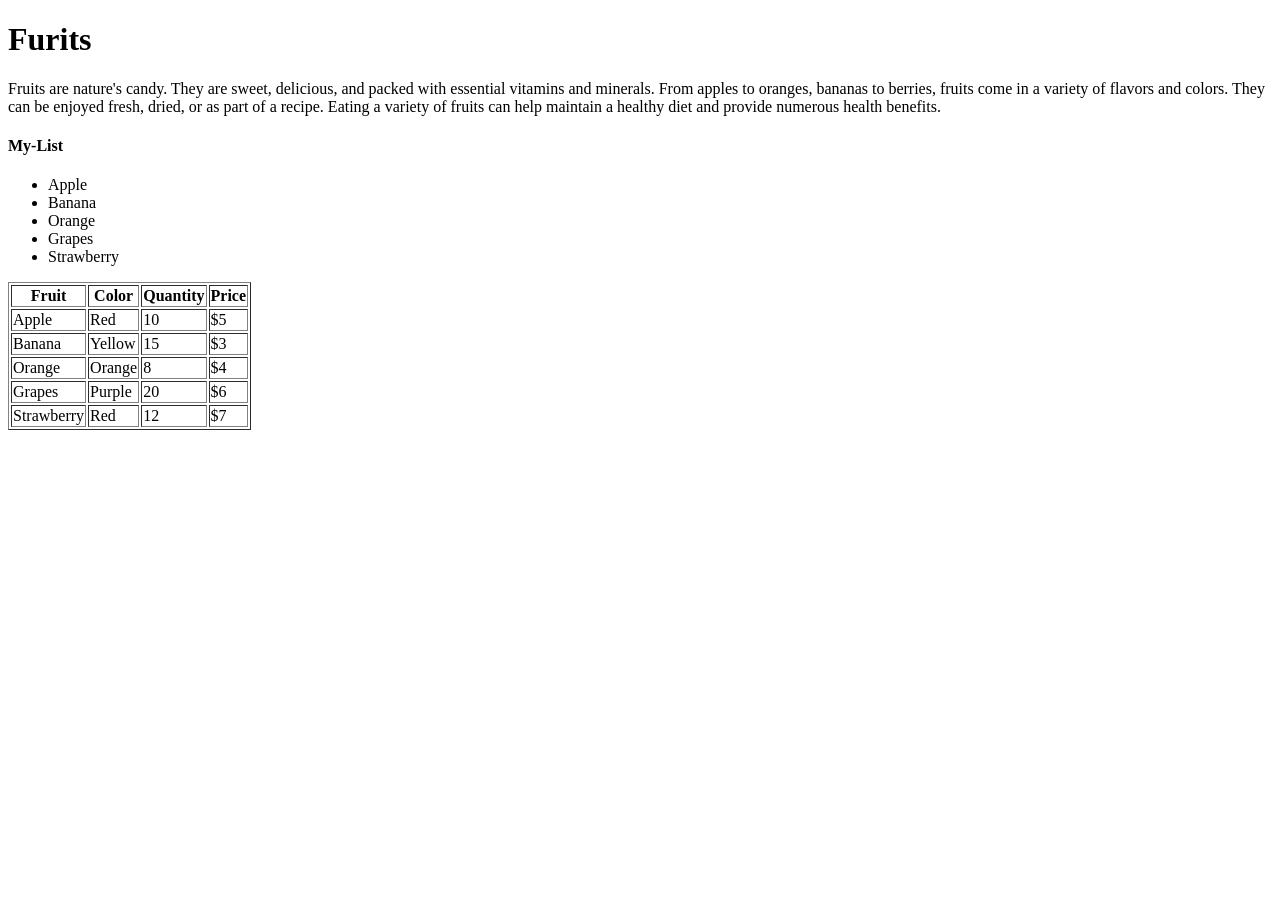
<file: index.html>
<!DOCTYPE html>
<html lang="en">
<head>
    <title>My First HTML Page</title>
</head>
<body>
    <h1>Furits</h1>
    <p>Fruits are nature's candy. They are sweet, delicious, and packed with essential vitamins and minerals. From apples to oranges, bananas to berries, fruits come in a variety of flavors and colors. They can be enjoyed fresh, dried, or as part of a recipe. Eating a variety of fruits can help maintain a healthy diet and provide numerous health benefits.</p>
<div class ="My-List">
    <h4>My-List</h4>   

    <ul>
        <li>Apple</li>
        <li>Banana</li>
        <li>Orange</li>
        <li>Grapes</li>
        <li>Strawberry</li>
    </ul>



    <table border="1">
        <tr>
            <th>Fruit</th>
            <th>Color</th>
            <th>Quantity</th>
            <th>Price</th>
        </tr>
        <tr>
            <td>Apple</td>
            <td>Red</td>
            <td>10</td>
            <td>$5</td>
        </tr>
        <tr>
            <td>Banana</td>
            <td>Yellow</td>
            <td>15</td>
            <td>$3</td>
        </tr>
        <tr>
            <td>Orange</td>

            <td>Orange</td>
            <td>8</td>
            <td>$4</td>
        </tr>   
        <tr>
            <td>Grapes</td>
            <td>Purple</td>
            <td>20</td>
            <td>$6</td>
        </tr>
        <tr>
            <td>Strawberry</td>
            <td>Red</td>
            <td>12</td>
            <td>$7</td>         
        </tr>
    </table>
</div>    
</body>
</html>
</file>
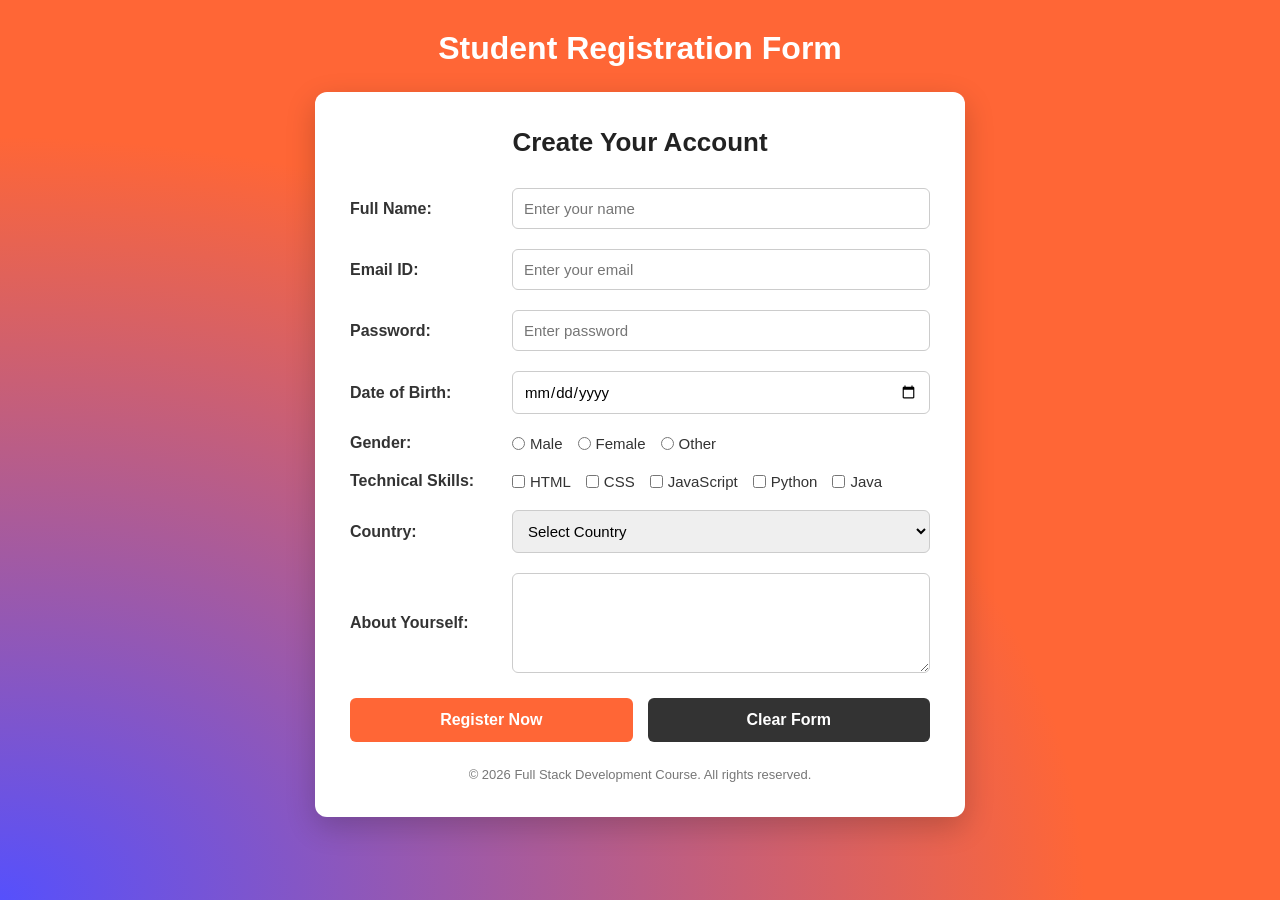
<file: page3.html>
<!DOCTYPE html>
<html lang="en">
<head>
    <meta charset="UTF-8">
    <meta name="viewport"
          content="width=device-width, initial-scale=1.0">

    <title>Student Registration Form</title>

    <style>

        /* BASIC RESET */
        * {
            margin: 0;
            padding: 0;
            box-sizing: border-box;
        }

        /* BODY BACKGROUND */
        body {
            min-height: 100vh;

            background:
                radial-gradient(
                    ellipse at bottom left,
                    #5650FC,
                    transparent 60%
                ),
                #FF6636;

            font-family: Arial, Helvetica, sans-serif;

            padding: 30px 15px;
        }

        /* MAIN TITLE */
        h1 {
            text-align: center;
            color: white;
            font-size: 32px;
            margin-bottom: 25px;
        }

        /* FORM CONTAINER */
        .form-container {
            max-width: 650px;
            width: 100%;
            margin: auto;

            background: #ffffff;

            padding: 35px;

            border-radius: 12px;

            box-shadow:
                0 10px 30px rgba(0,0,0,0.2);
        }

        /* FORM HEADING */
        h2 {
            text-align: center;
            font-size: 26px;
            color: #222;
            margin-bottom: 30px;
        }

        /* LABEL AND INPUT ALIGNMENT */
        .form-group {
            display: grid;
            grid-template-columns: 150px 1fr;

            align-items: center;

            gap: 12px;

            margin-bottom: 20px;
        }

        /* LABEL */
        label {
            font-size: 16px;
            font-weight: 600;
            color: #333;
        }

        /* INPUT FIELDS */
        input,
        select,
        textarea {
            width: 100%;

            padding: 11px;

            border: 1px solid #ccc;

            border-radius: 6px;

            font-size: 15px;

            font-family: Arial, sans-serif;
        }

        /* FOCUS EFFECT */
        input:focus,
        select:focus,
        textarea:focus {
            outline: none;

            border-color: #5650FC;

            box-shadow:
                0 0 5px rgba(86,80,252,0.3);
        }

        /* RADIO AND CHECKBOX */
        .options {
            display: flex;
            flex-wrap: wrap;
            gap: 15px;
        }

        .options label {
            font-size: 15px;
            font-weight: normal;

            display: flex;
            align-items: center;
            gap: 5px;
        }

        .options input {
            width: auto;
        }

        /* TEXTAREA */
        textarea {
            height: 100px;
            resize: vertical;
        }

        /* BUTTONS */
        .buttons {
            display: flex;
            gap: 15px;
            margin-top: 25px;
        }

        button {
            flex: 1;

            padding: 13px;

            border: none;

            border-radius: 6px;

            font-size: 16px;

            font-weight: bold;

            cursor: pointer;
        }

        .register-btn {
            background: #FF6636;
            color: white;
        }

        .clear-btn {
            background: #333;
            color: white;
        }

        button:hover {
            opacity: 0.85;
        }

        /* FOOTER */
        footer {
            text-align: center;
            margin-top: 25px;
            font-size: 13px;
            color: #777;
        }

        /* MOBILE RESPONSIVE */
        @media (max-width: 600px) {

            .form-container {
                padding: 20px;
            }

            .form-group {
                grid-template-columns: 1fr;
                gap: 8px;
            }

            h1 {
                font-size: 25px;
            }

            .buttons {
                flex-direction: column;
            }
        }

    </style>
</head>

<body>

    <h1>Student Registration Form</h1>

    <div class="form-container">

        <h2>Create Your Account</h2>

        <form>

            <div class="form-group">
                <label for="name">Full Name:</label>
                <input type="text" id="name"
                       placeholder="Enter your name">
            </div>

            <div class="form-group">
                <label for="email">Email ID:</label>
                <input type="email" id="email"
                       placeholder="Enter your email">
            </div>

            <div class="form-group">
                <label for="password">Password:</label>
                <input type="password" id="password"
                       placeholder="Enter password">
            </div>

            <div class="form-group">
                <label for="dob">Date of Birth:</label>
                <input type="date" id="dob">
            </div>

            <div class="form-group">
                <label>Gender:</label>

                <div class="options">
                    <label>
                        <input type="radio" name="gender"
                               value="Male"> Male
                    </label>

                    <label>
                        <input type="radio" name="gender"
                               value="Female"> Female
                    </label>

                    <label>
                        <input type="radio" name="gender"
                               value="Other"> Other
                    </label>
                </div>
            </div>

            <div class="form-group">
                <label>Technical Skills:</label>

                <div class="options">
                    <label>
                        <input type="checkbox"> HTML
                    </label>

                    <label>
                        <input type="checkbox"> CSS
                    </label>

                    <label>
                        <input type="checkbox"> JavaScript
                    </label>

                    <label>
                        <input type="checkbox"> Python
                    </label>

                    <label>
                        <input type="checkbox"> Java
                    </label>
                </div>
            </div>

            <div class="form-group">
                <label for="country">Country:</label>

                <select id="country">
                    <option value="">Select Country</option>
                    <option>India</option>
                    <option>UAE</option>
                    <option>USA</option>
                    <option>UK</option>
                </select>
            </div>

            <div class="form-group">
                <label for="about">About Yourself:</label>

                <textarea id="about"
                    placeholder="Write about yourself...">
                </textarea>
            </div>

            <div class="buttons">

                <button type="submit"
                        class="register-btn">
                    Register Now
                </button>

                <button type="reset"
                        class="clear-btn">
                    Clear Form
                </button>

            </div>

        </form>

        <footer>
            © 2026 Full Stack Development Course.
            All rights reserved.
        </footer>

    </div>

</body>
</html>
</file>
